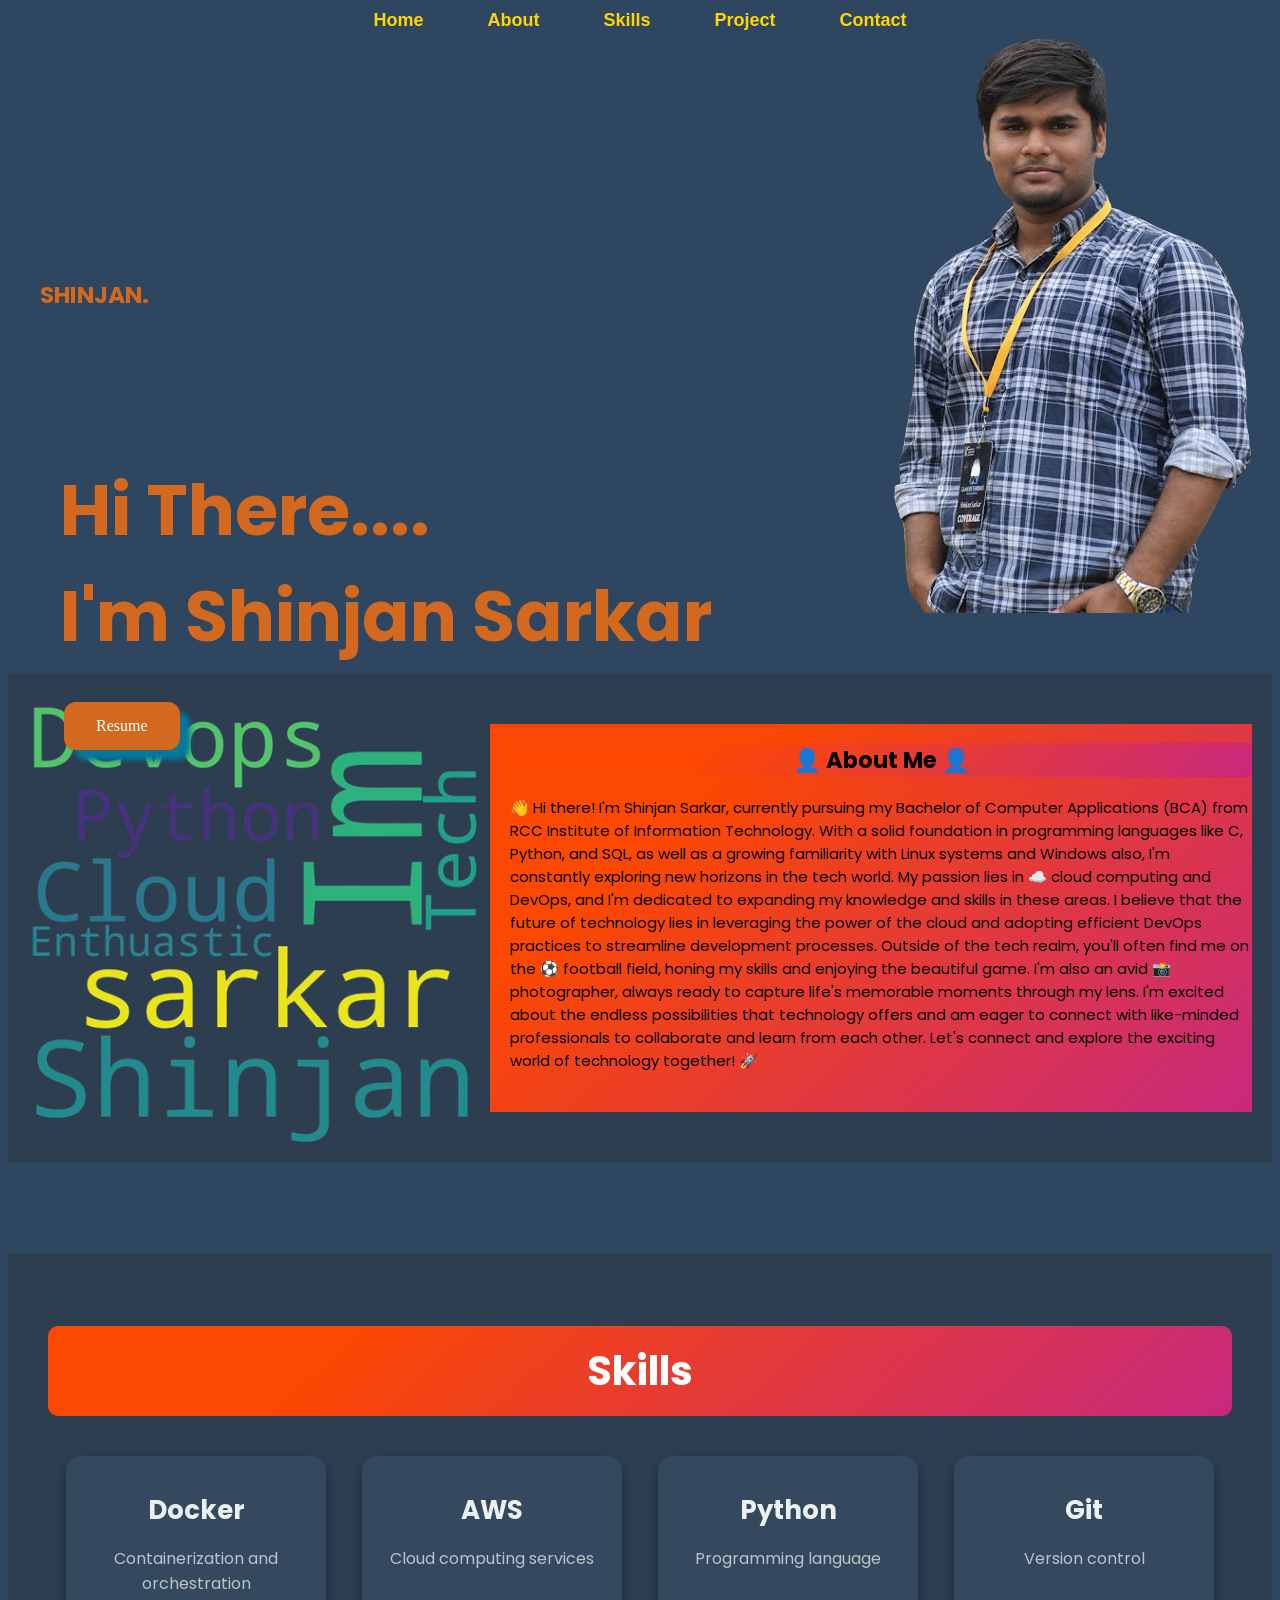
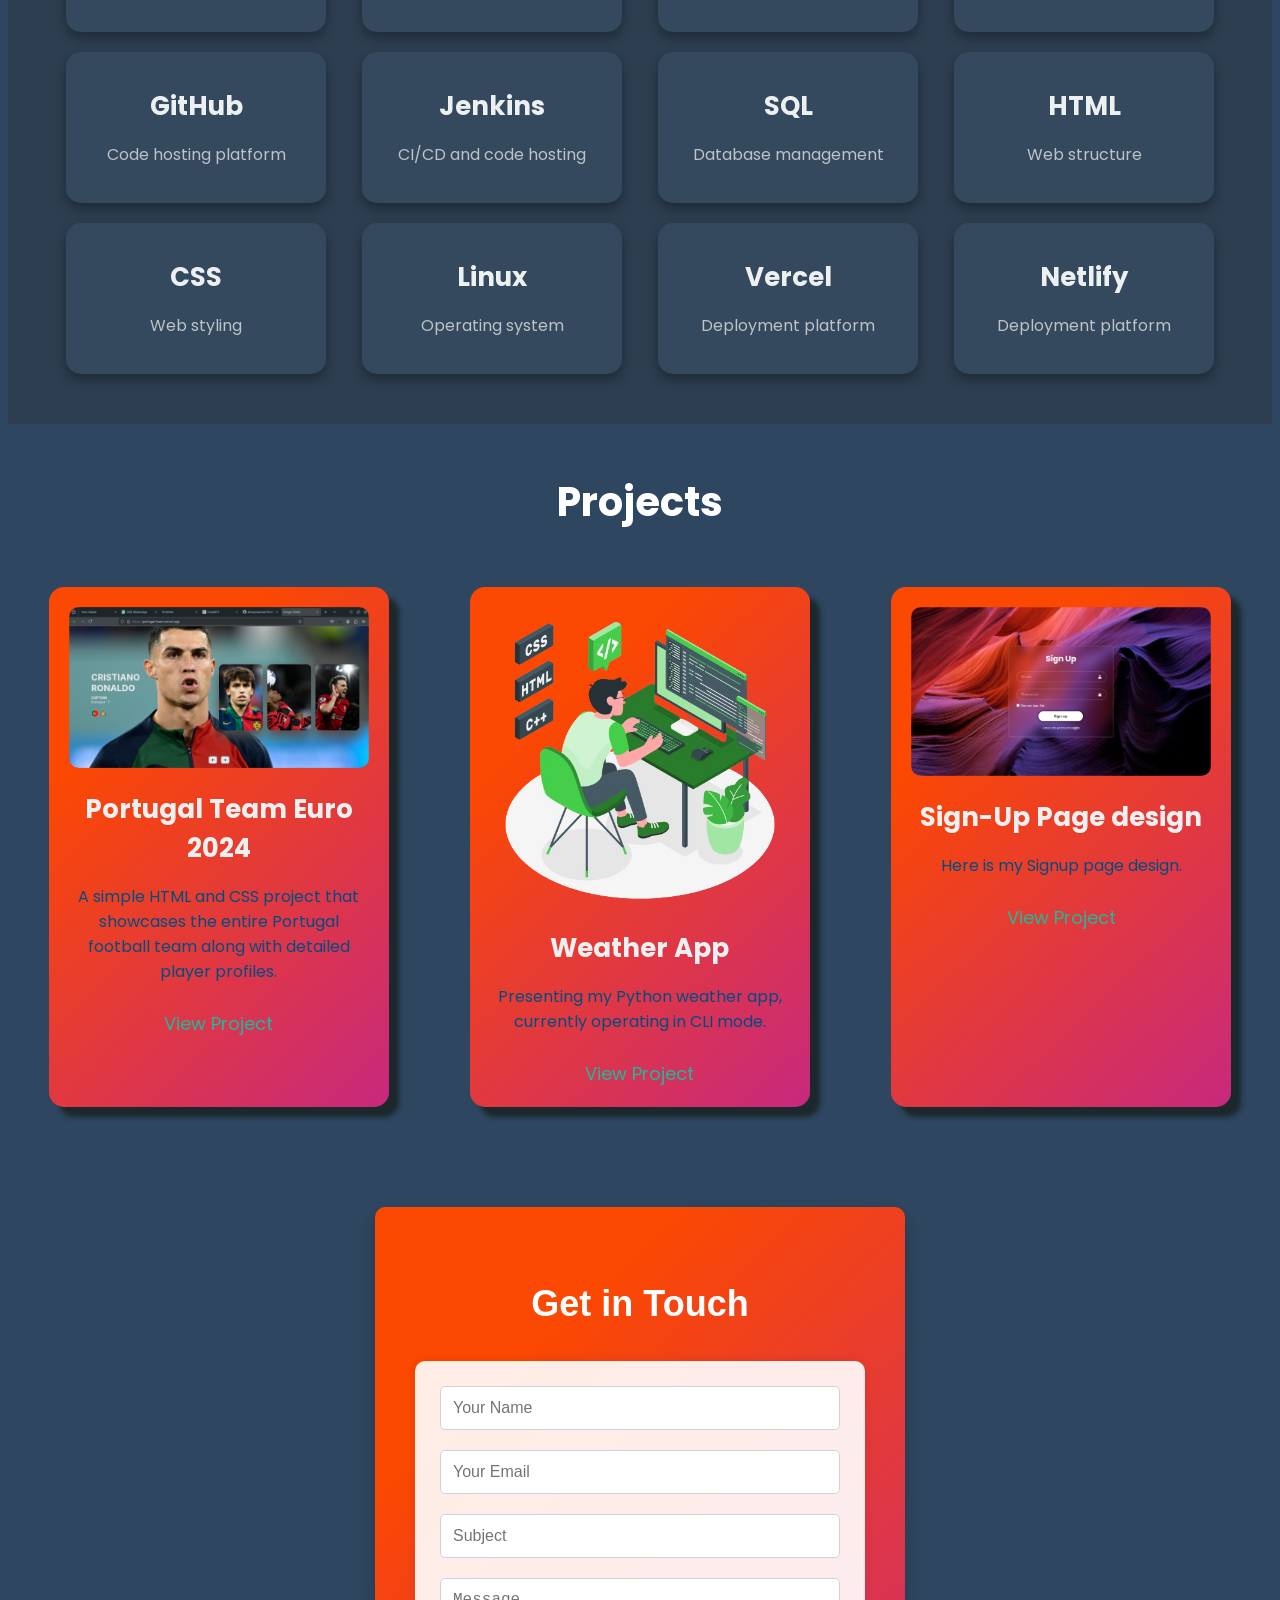
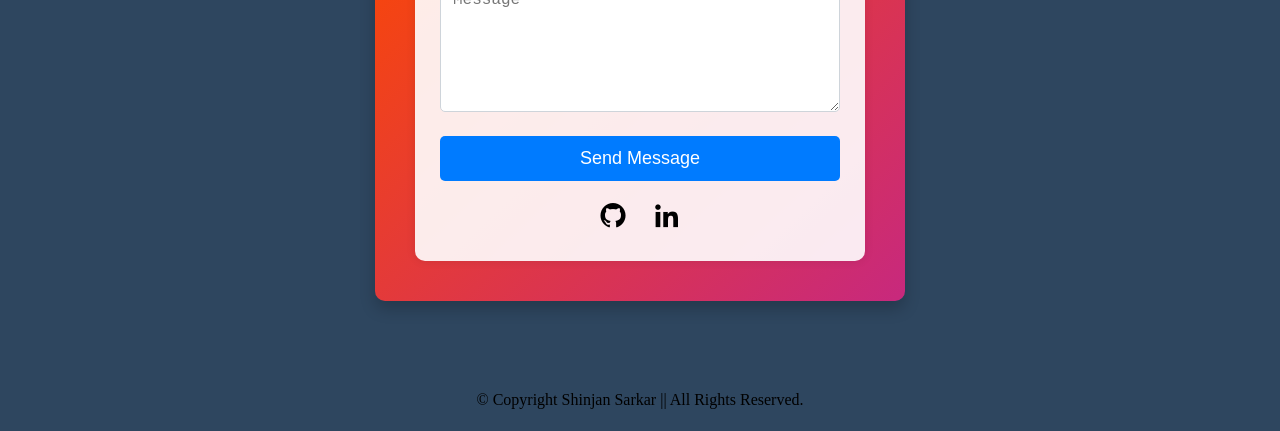
<file: index.html>
<!DOCTYPE html>
<html lang="en">
<head>
    <meta charset="UTF-8">
    <meta name="viewport" content="width=device-width, initial-scale=1.0">
    <title>Protfolio</title>
    <link rel="stylesheet" href="style.css">
    <link href='https://unpkg.com/boxicons/css/boxicons.min.css' rel='stylesheet'>
  

</head>
<body>
                  <!-- navbar start -->
    <div class="topnav">
        <center><b>
        <a href="#Home">Home</a>
      <a href="#About">About</a>
    <a href="#Skill">Skills</a>
  <a href="#project">Project</a>
    <a href="#Contact">Contact</a>
    </center>
  </b>
      </div>
      <section id="Home"></section>
                  <!-- navbar end -->
      <div class="photo">
        <img src="my.png" alt="my_img">
       </div>
    
       <div class="text">
            <b>Hi There....<br>
         I'm Shinjan Sarkar</b>
       </div>
       
       <div class="logo">
        <h3>SHINJAN.</h3>
       </div>
       <div class="button">
        <a href="https://drive.google.com/file/d/1w0a8v50IhM0XGwcKYHPiC8piy9w2cOWX/view?usp=sharing" target="_blank" class="resume">Resume</a>
    </div>
    


    <!-- BEGINNING OF ABOUT PART -->
    <section id="About">    
     <div class="all">
  <div class="container">
    <div class="pic">
      <img src="ba.png" alt="Profile Picture">
    </div>
    <div class="about-me">
      <h1 style="text-align: center; background: rgb(117, 75, 58);
        background: linear-gradient(137deg, rgba(255,72,0,0.9808298319327731) 24%, rgba(200,41,124,1) 99%);font: size 40px;">👤 About Me 👤</h1>
      <p>👋 Hi there! I'm Shinjan Sarkar, currently pursuing my Bachelor of Computer Applications (BCA) from RCC Institute of Information Technology. With a solid foundation in programming languages like C, Python, and SQL, as well as a growing familiarity with Linux systems and Windows also, I'm constantly exploring new horizons in the tech world.

        My passion lies in ☁️ cloud computing and DevOps, and I'm dedicated to expanding my knowledge and skills in these areas. I believe that the future of technology lies in leveraging the power of the cloud and adopting efficient DevOps practices to streamline development processes.
        
        Outside of the tech realm, you'll often find me on the ⚽ football field, honing my skills and enjoying the beautiful game. I'm also an avid 📸 photographer, always ready to capture life's memorable moments through my lens.
        
        I'm excited about the endless possibilities that technology offers and am eager to connect with like-minded professionals to collaborate and learn from each other. Let's connect and explore the exciting world of technology together! 🚀
      
      </p>
    </div>
  </div>
</div>
</section>
<!-- BEGINNING OF SKILLS PART -->
 <section id="Skill">
<div class="skills">
  <h2>Skills</h2>
  <div class="skills-container">
    <div class="skill-box">
      <box-icon type='logo' name='docker'></box-icon>
      <h3>Docker</h3>
      <p>Containerization and orchestration</p>
    </div>
    <div class="skill-box">
      <box-icon name='aws' type='logo'></box-icon>
      <h3>AWS</h3>
      <p>Cloud computing services</p>
    </div>
    <div class="skill-box">
      <box-icon type='logo' name='python'></box-icon>
      <h3>Python</h3>
      <p>Programming language</p>
    </div>
    <div class="skill-box">
      <box-icon type='logo' name='git'></box-icon>
      <h3>Git</h3>
      <p>Version control</p>
    </div>
    <div class="skill-box">
      <box-icon type='logo' name='github'></box-icon>
      <h3>GitHub</h3>
      <p>Code hosting platform</p>
    </div>
    <div class="skill-box">
      <box-icon type='logo' name='gitlab'></box-icon>
      <h3>Jenkins</h3>
      <p>CI/CD and code hosting</p>
    </div>
    <div class="skill-box">
      <box-icon type='logo' name='sql'></box-icon>
      <h3>SQL</h3>
      <p>Database management</p>
    </div>
    <div class="skill-box">
      <box-icon type='logo' name='html5'></box-icon>
      <h3>HTML</h3>
      <p>Web structure</p>
    </div>
    <div class="skill-box">
      <box-icon type='logo' name='css3'></box-icon>
      <h3>CSS</h3>
      <p>Web styling</p>
    </div>
    <div class="skill-box">
      <box-icon type='logo' name='linux'></box-icon>
      <h3>Linux</h3>
      <p>Operating system</p>
    </div>
    <div class="skill-box">
      <box-icon type='logo' name='vercel'></box-icon>
      <h3>Vercel</h3>
      <p>Deployment platform</p>
    </div>
    <div class="skill-box">
      <box-icon type='logo' name='netlify'></box-icon>
      <h3>Netlify</h3>
      <p>Deployment platform</p>
    </div>
    </div>
  </div>
</div>
</section>
<!-- END OF SKILLS PART -->

<!--  START PROJECT  -->
 <!-- BEGINNING OF PROJECTS PART -->
  <section id="project">
  <!-- <div id="pro"> -->
<div class="projects">
  <h2>Projects</h2>
  <div class="projects-container">
      <div class="project-box">
          <img src="pr1.png" alt="Project 1">
          <h3>Portugal Team Euro 2024</h3>
          <p> A simple HTML and CSS project that showcases the entire Portugal football team along with detailed player profiles.</p>
          <a href="https://shinjansarkar.github.io/Portugal-Team/"_blank">View Project</a>
      </div>
      <div class="project-box">
          <img src="tb.png" alt="Project 2">
          <h3>Weather App </h3>
          <p>Presenting my Python weather app, currently operating in CLI mode.</p>
          <a href="https://github.com/shinjansarkar/Weather-App" target="_blank">View Project</a>
      </div>
      <div class="project-box">
          <img src="signup.png" alt="Project 3">
          <h3>Sign-Up Page design</h3>
          <p>Here is my Signup page design.</p>
          <a href="https://shinjansarkar.github.io/signup-page/" target="_blank">View Project</a>
      </div>
  </div>
</div>
<!-- </div> -->
</section>
<section id="Contact">
<center>
  <div id="contact-me">
    <div class="me"><p><b>Get in Touch </b></p></div>
    
    <form action="#" method="post" class="contact-form">
      <div class="input-group">
          <input type="text" id="name" name="name" required placeholder="Your Name">
      </div>
      <div class="input-group">
          <input type="email" id="email" name="email" required placeholder="Your Email">
      </div>
      <div class="input-group">
          <input type="text" id="subject" name="subject" required placeholder="Subject">
      </div>
      <div class="input-group">
          <textarea id="message" name="message" rows="6" required placeholder="Message"></textarea>
      </div>
      <div class="input-group">
          <button type="submit" class="submit-btn">Send Message</button>
      </div>
      <div class="social-links">
        <a href="https://github.com/shinjansarkar" target="_blank"><i class='bx bxl-github'></i></a>
        <a href="https://www.linkedin.com/in/shinjan-sarkar-544323251/" target="_blank"><i class='bx bxl-linkedin'></i></a>
        <!-- <a href="mailto:shinjansarkar268@gmail.com"><i class='bx bx-envelope'></i></a>
      </div> -->
    </form>
  </div>
  </center>
</section>
  <footer>
    <blockquote style="text-align: center;">© Copyright Shinjan Sarkar || All Rights Reserved.</blockquote>
  </footer>
 </body>
 </html>
</file>
<file: style.css>
@import url("https://fonts.googleapis.com/css2?family=Poppins:wght@300;400;500;600;700;800;900&display=swap");
body {
   /* background-image: url("banner.png"); */
   background-color: #2e465f;
   
   

 
}
/* Styling the top navigation bar */
.topnav {
  display: flex;
  justify-content: center; /* Centers the links horizontally */
  align-items: center; /* Centers the links vertically */
  /* background-color: #333;  */
  padding: 10px 0; /* Padding around the nav bar */
  position: fixed; /* Fixes the nav bar to the top of the page */
  top: 0; /* Ensures the nav bar is at the top */
  left: 0; /* Ensures the nav bar spans the full width of the viewport */
  width: 100%; /* Makes the nav bar span the full width of the viewport */
  z-index: 1000; /* Ensures the nav bar is above other content */
}

/* Styling the navigation links */
.topnav a {
  color: gold; /* Text color of the links */
  text-align: center; /* Centers the text within each link */
  padding: 10px 20px; /* Padding around the text in the links */
  text-decoration: none; /* Removes underline from the links */
  font-size: 18px; /* Font size of the links */
  font-family: 'Segoe UI', Tahoma, Geneva, Verdana, sans-serif;
  margin: 0 10px; /* Margin between links */
}

/* Styling for active link */
.topnav a.active {
  background-color: #575757; /* Background color of the active link */
  border-radius: 5px; /* Rounded corners for the active link */
}



/*   
  .topnav a:hover {
    background-color: #ddd;
    color: black;
  } */
  .photo{
    margin-top: -7px;
    margin-left: 850px;
    display: flex;
    position: relative;
  }


  .text{
    font-size: 70px;
    font-family: "Poppins", sans-serif;
    position: absolute;
    bottom: 230px;
    left: 60px;
    display: flex;
    color: #d2691e;
    
    
    
  }
  .logo{
    font-family: "Poppins", sans-serif;
    position: absolute;
    color: chocolate;
    left: 40px;
    bottom: 565px;
    font-size: 20px;
    transition: background-color 0.3s, transform 0.3s;
  }
  .logo:hover {
    
    transform: scale(1.1); 
}
.resume {
  position: absolute; /* Absolute positioning */
  bottom: 150px; /* Distance from the bottom of the parent container */
  left: 5%; /* Center horizontally relative to the parent */
}

.resume {
  background-color: chocolate; /* Background color for the button */
  color: white; /* White text */
  padding: 15px 32px; /* Padding for the button */
  text-align: center; /* Center the text */
  text-decoration: none; /* Remove underline from the link */
  display: inline-block; /* Make the button inline-block */
  font-size: 16px; /* Font size */
  border-radius: 12px; /* Rounded corners */
  transition: background-color 0.3s, transform 0.3s; /* Smooth transition for hover effect */
  box-shadow: 10px 10px 5px rgb(6, 119, 156); /* Box shadow for visual effect */
}

.resume:hover {
  background-color: #d2691e; /* Darker color on hover */
  transform: scale(1.1); /* Slightly enlarge the button on hover */
}





.container {
  display: flex;
  align-items: center; /* Aligns items vertically if they have different heights */
  justify-content: space-between; /* Space between the image and text */
  padding: 20px;
   /* Transparent background */
}


.pic {
  width: 450px;
  height: 450px;
  /* border: 4px solid black; */
  text-align: center;
  /* box-shadow: 0px 5px 10px 0px rgba(255, 7, 7, 0.5); */
}

.pic img {
  width: 100%;
  height: auto;
}
.all{
  background-color: #2c3e50;
  margin-top: 60px;
  
}

.about-me {
  flex: 1; /* Makes the "About Me" section take up the remaining space */
  padding-left: 20px;
  padding-bottom: 40px;
  margin-left: 12px;
  /* border-radius: 50px; */
  font-family: "Poppins", sans-serif;
  font-size: 15px;
  background: rgb(255,72,0);
  background: linear-gradient(137deg, rgba(255,72,0,0.9808298319327731) 24%, rgba(200,41,124,1) 99%);/* Adds space between the image and the text */
}

.about-me h2 {
  margin-top: 0; /* Removes default margin from the top of the heading */
}

.about-me p {
  margin-bottom: 0; /* Removes default margin from the bottom of the paragraph */
}

  
  .pic img {
    width: 100%; /* Make the image fit within the container */
    height: auto; /* Maintain the image's aspect ratio */
  }
  .skills {
    background-color: #2c3e50;
    padding: 40px;
    font-family: "Poppins", sans-serif;
    color: white;
   

    margin-top: 90px;

  }
  
  .skills h2 {
    text-align: center;
    font-size: 40px;
    background: rgb(117, 75, 58);
    background: linear-gradient(137deg, rgba(255,72,0,0.9808298319327731) 24%, rgba(200,41,124,1) 99%);
    padding: 15px;
    border-radius: 10px;
    margin-bottom: 30px;
  }
  
  .skills-container {
    display: flex;
    flex-wrap: wrap;
    justify-content: space-around;
    
  }
  
  .skill-box {
    background-color: #34495e;
    border-radius: 15px;
    padding: 20px;
    margin: 10px;

    width: 220px;
    text-align: center;
    box-shadow: 0 6px 12px rgba(0, 0, 0, 0.3);
    transition: transform 0.3s, box-shadow 0.3s;
  }
  
  .skill-box:hover {
    transform: translateY(-10px);
    box-shadow: 0 12px 24px rgba(0, 0, 0, 0.4);
  }
  
  .skill-box h3 {
    font-size: 26px;
    margin: 15px 0;
    color: #ecf0f1;
  }
  
  .skill-box p {
    font-size: 16px;
    color: #bdc3c7;
  }
  
  .skill-box box-icon {
    font-size: 60px;
    margin-bottom: 15px;
    color: #ecf0f1;
  }
  /* #pro{
    position: relative;
    margin-bottom: 12px;
    margin-top: 60px;
    font-size: 23px;
    background-color: #2e465f;
    
    
  } */
  .projects {
    /* background-color: #34495e; */
    /* padding: 40px; */
    font-family: "Poppins", sans-serif;
    color: white;
    /* margin-top: 90px; */
}

.projects h2 {
    text-align: center;
    font-size: 40px;
    /* background: linear-gradient(137deg, rgba(255,72,0,0.98) 24%, rgba(200,41,124,1) 99%); */
    padding: 15px;
    /* border-radius: 10px; */
    margin-bottom: 30px;
}

.projects-container {
    display: flex;
    flex-wrap: wrap;
    justify-content: space-around;
}

.project-box {
    /* background-color: #2c3e50; */
    border-radius: 15px;
    padding: 20px;
    margin: 10px;
    width: 300px;
    text-align: center;
    /* box-shadow: 0 6px 12px rgba(0, 0, 0, 0.3); */
    transition: transform 0.3s, box-shadow 0.3s;
    background: rgb(117, 75, 58);
    background: linear-gradient(137deg, rgba(255,72,0,0.9808298319327731) 24%, rgba(200,41,124,1) 99%);
    box-shadow: 10px 10px 5px rgb(28, 40, 44);
}

.project-box:hover {
    transform: translateY(-10px);
    box-shadow: 0 12px 24px rgba(0, 0, 0, 0.4);
}

.project-box img {
    width: 100%;
    height: auto;
    border-radius: 10px;
}

.project-box h3 {
    font-size: 26px;
    margin: 15px 0;
    color: #ecf0f1;
}

.project-box p {
    font-size: 16px;
    color: #004e81;
}

.project-box a {
    color: #1abc9c;
    text-decoration: none;
    font-size: 18px;
    margin-top: 10px;
    display: inline-block;
}

.project-box a:hover {
    text-decoration: underline;
}
#contact-me {
  width: 450px;
  border-radius: 10px;
  padding: 40px;
  margin: 90px auto;
  background: linear-gradient(137deg, rgba(255,72,0,0.9808298319327731) 24%, rgba(200,41,124,1) 99%);
  box-shadow: 0 8px 16px rgba(0, 0, 0, 0.2);
}

.me {
  font-family: 'Segoe UI', Tahoma, Geneva, Verdana, sans-serif;
  font-size: 36px;
  text-align: center;
  color: #fff;
  margin-bottom: 20px;
}

.contact-form {
  background-color: rgba(255, 255, 255, 0.9);
  padding: 25px;
  border-radius: 10px;
  box-shadow: 0 0 10px rgba(0, 0, 0, 0.1);
}

.input-group {
  margin-bottom: 20px;
}

.input-group input,
.input-group textarea {
  width: 100%;
  padding: 12px;
  font-size: 16px;
  border-radius: 5px;
  border: 1px solid #ced4da;
  box-sizing: border-box;
  transition: border-color 0.3s ease;
}

.input-group input:focus,
.input-group textarea:focus {
  border-color: #007bff;
  outline: none;
}


.social-links {
  margin-top: 20px;
  text-align: center;
  
}

.social-links a {
  margin: 0 10px;
  color: rgb(0, 0, 0);
  font-size: 30px;
  transition: transform 0.3s ease;
}

.social-links a:hover {
  transform: scale(1.2);
}
.social-links:hover {

  transform: scale(1.05); /* Slightly enlarge the button on hover */
}
.submit-btn {
  background-color: #007bff; /* Blue background */
  color: white; /* White text */
  padding: 12px 20px; /* Padding for the button */
  font-size: 18px; /* Font size */
  border: none; /* No border */
  border-radius: 5px; /* Rounded corners */
  cursor: pointer; /* Pointer cursor on hover */
  transition: background-color 0.3s ease, transform 0.3s ease; /* Smooth transition for hover effect */
  width: 100%; /* Full width of the parent element */
}

.submit-btn:hover {
  background-color: #0056b3; /* Darker blue on hover */
  transform: scale(1.05); /* Slightly enlarge the button on hover */
}
</file>
